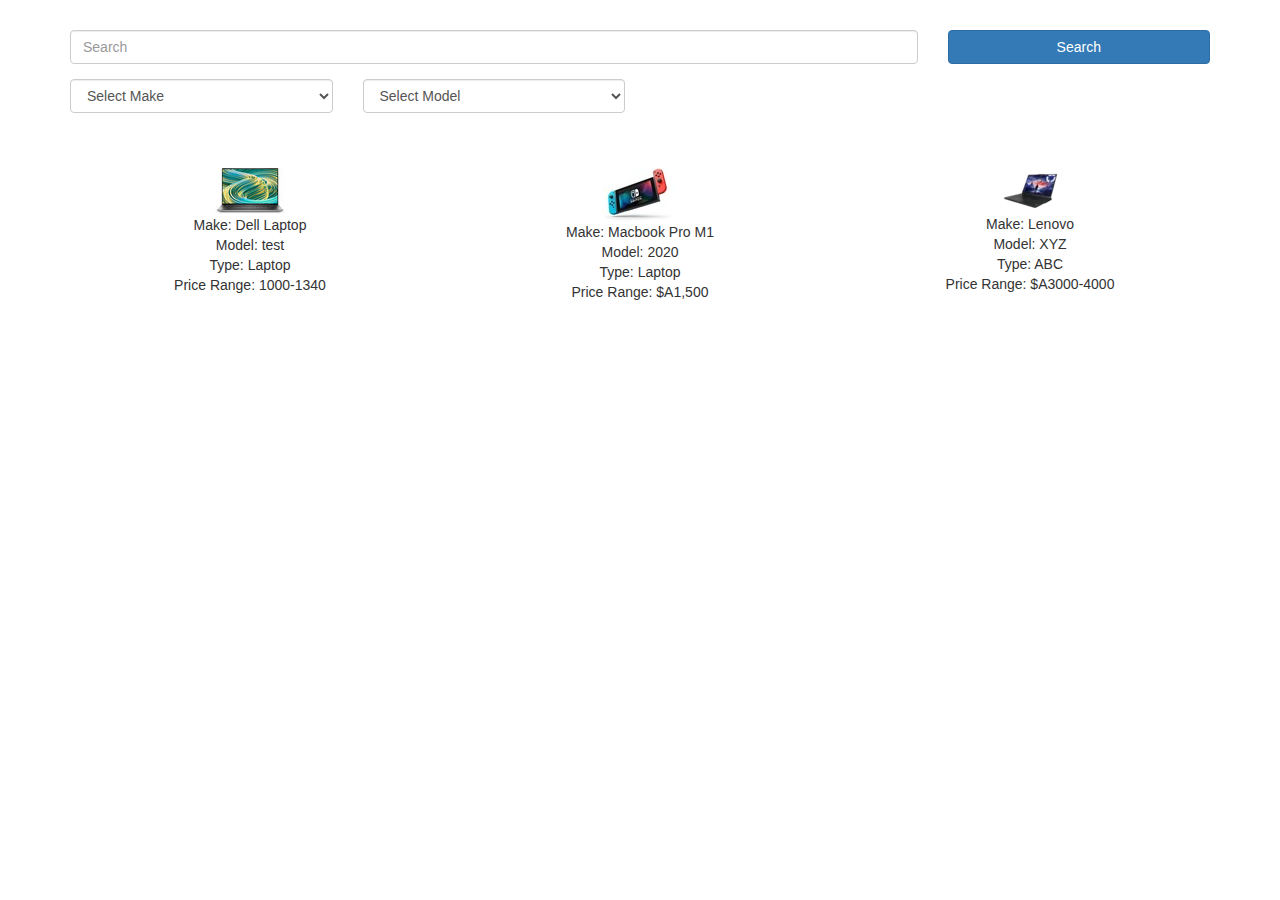
<file: index.html>
<!DOCTYPE html>
<html lang="en">
<head>
    <meta charset="UTF-8">
    <meta http-equiv="X-UA-Compatible" content="IE=edge">
    <meta name="viewport" content="width=device-width, initial-scale=1.0">
    <link rel="stylesheet" href="https://maxcdn.bootstrapcdn.com/bootstrap/3.3.6/css/bootstrap.min.css">
    <title>Document</title>
</head>
<body>
    <div class="container" style="margin-top: 30px;">
        <div class="row" id="search">
            <form id="search-form" action="" method="POST" enctype="multipart/form-data">
                <div class="form-group col-xs-9">
                    <input class="form-control" type="text" placeholder="Search" />
                </div>
                <div class="form-group col-xs-3">
                   <a href="detail.html" class="btn btn-block btn-primary"> Search </a>
                </div>
            </form>
        </div>
        <div class="row" id="filter">
            <form>
                <div class="form-group col-sm-3 col-xs-6">
                    <select data-filter="make" class="filter-make filter form-control">
                        <option value="">Select Make</option>
                        <option value="">Show All</option>
                    </select>
                </div>
                <div class="form-group col-sm-3 col-xs-6">
                    <select data-filter="model" class="filter-model filter form-control">
                        <option value="">Select Model</option>
                        <option value="">Show All</option>
                    </select>
                </div>
            </form>
        </div> <br><br>
        <div class="row" id="products">
            
        </div>
    </div>
</body>
<script src="https://cdnjs.cloudflare.com/ajax/libs/jquery/2.2.2/jquery.min.js"></script>
<script src="https://maxcdn.bootstrapcdn.com/bootstrap/3.3.6/js/bootstrap.min.js"></script>
<script src="js/search.js"></script>
</html>
</file>
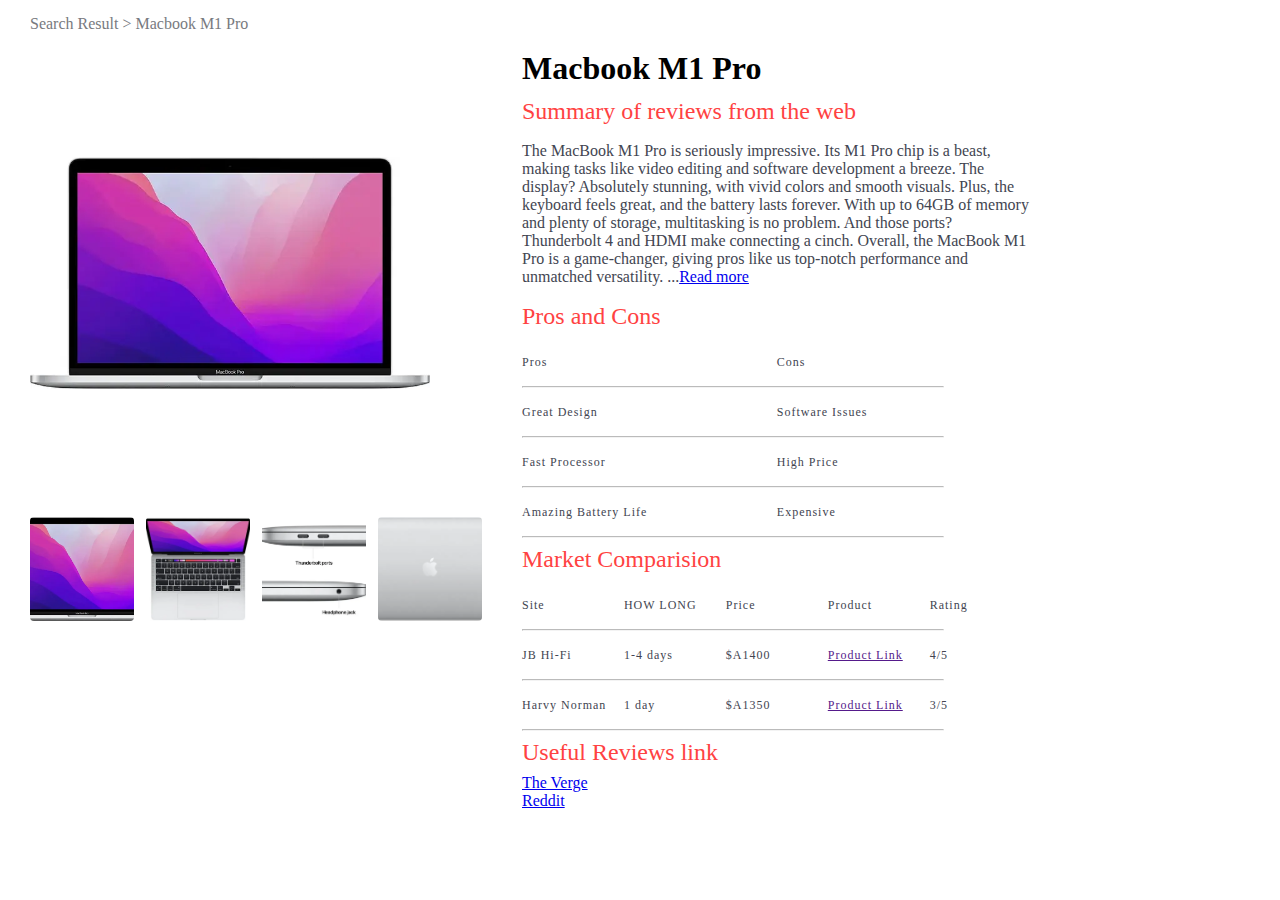
<file: detail.html>
<!DOCTYPE html>
<html lang="en">
<head>
    <meta charset="UTF-8">
    <meta name="viewport" content="width=device-width, initial-scale=1.0">
    <title>Product Description</title>
    <!-- css -->
    <link rel="stylesheet" href="css/styles.css">
</head>
<body>
    <div class="pagination">
        <p>Search Result > Macbook M1 Pro</p>
    </div>
    <!-- product section -->
    <section class="product-container">
        <!-- left side -->
        <div class="img-card">
            <img src="img/SIL-image-0.webp" alt="" id="featured-image">
            <!-- small img -->
            <div class="small-Card">
                <img src="img/SIL-image-0.webp" alt="" class="small-Img">
                <img src="img/SIL-image-1.webp" alt="" class="small-Img">
                <img src="img/SIL-image-2.webp" alt="" class="small-Img">
                <img src="img/SIL-image-3.webp" alt="" class="small-Img">
            </div>
        </div>
        <!-- Right side -->
        <div class="product-info">
            <h3>Macbook M1 Pro</h3>
            <h5>Summary of reviews from the web </h5>
            <p>The MacBook M1 Pro is seriously impressive. Its M1 Pro chip is a beast, making tasks like video editing and software development a breeze. The display? Absolutely stunning, with vivid colors and smooth visuals. Plus, the keyboard feels great, and the battery lasts forever. With up to 64GB of memory and plenty of storage, multitasking is no problem. And those ports? Thunderbolt 4 and HDMI make connecting a cinch. Overall, the MacBook M1 Pro is a game-changer, giving pros like us top-notch performance and unmatched versatility.
            ...<a href="reference.html">Read more</a>
            </p>

            <!-- <div class="quantity">
                <input type="number" value="1" min="1">
                <button>Add to Cart</button>
            </div> -->

            <div>
                <h5>Pros and Cons</h5>
                <div class="delivery">
                    <p>Pros</p> <p>Cons</p> 
                </div>
                <hr>
                <div class="delivery">
                    <p>Great Design</p> 
                    <p>Software Issues</p> 
                </div>
                <hr>
                <div class="delivery">
                    <p>Fast Processor</p> 
                    <p>High Price</p> 
                </div>
                <hr>
                <div class="delivery">
                    <p>Amazing Battery Life</p> 
                    <p>Expensive</p> 
                </div>
                <hr>
            </div>

            <div>
                <h5>Market Comparision</h5>
                <div class="delivery">
                    <p>Site</p> <p>HOW LONG</p> <p>Price</p> <p>Product</p> <p>Rating</p>
                </div>
                <hr>
                <div class="delivery">
                    <p>JB Hi-Fi</p> 
                    <p>1-4  days</p> 
                    <p>$A1400</p>
                    <p><a href="">Product Link</a></p>
                    <p>4/5</p>
                </div>
                <hr>
                <div class="delivery">
                    <p>Harvy Norman</p> 
                    <p>1 day</p> 
                    <p>$A1350</p>
                    <p><a href="">Product Link</a></p>
                    <p>3/5</p>
                </div>
                <hr>
            </div>
            <div>
                <h5>Useful Reviews link</h5>
                <a href="https://shorturl.at/uAG04">The Verge</a><br>
                <a href="https://shorturl.at/iWX58">Reddit</a>
            </div>
        </div>
    </section>

    <!-- script tags -->
    <script src="js/cart.js"></script>
</body>
</html>
</file>
<file: css/styles.css>
* {
  box-sizing: border-box;
  margin: 0;
  padding: 0;
}
body {
  max-width: 1280px;
  margin: 0 auto;
  padding: 0 30px;
}

header {
  margin-bottom: 20px;
}

.product-container {
  display: flex;
  justify-content: start;
  align-items: start;
  gap: 40px;
}

/* .img-card{
    width: 40%;
} */

.img-card img {
  width: 100%;
  flex-shrink: 0;
  border-radius: 4px;
  height: 520px;
  object-fit: cover;
}

.small-Card {
  display: flex;
  justify-content: start;
  align-items: center;
  margin-top: 15px;
  gap: 12px;
}

.small-Card img {
  width: 104px;
  height: 104px;
  border-radius: 4px;
  cursor: pointer;
}

.small-Card img:active {
  border: 1px solid #17696a;
}

.sm-card {
  border: 2px solid darkred;
}

.product-info{
  width: 60%;
}
.product-info h3 {
  font-size: 32px;
  font-family: Lato;
  font-weight: 600;
  line-height: 130%;
}

.product-info h5 {
  font-size: 24px;
  font-family: Lato;
  font-weight: 500;
  line-height: 130%;
  color: #ff4242;
  margin: 6px 0;
}

.product-info del {
  color: #a9a9a9;
}

.product-info p {
  color: #424551;
  margin: 15px 0;
  width: 70%;
}

.sizes p {
  font-size: 22px;
  color: black;
}

.size-option {
  width: 200px;
  height: 30px;
  margin-bottom: 15px;
  padding: 5px;
}

.quantity input {
  width: 51px;
  height: 33px;
  margin-bottom: 15px;
  padding: 6px;
}

button {
  background: #17696a;
  border-radius: 4px;
  padding: 10px 37px;
  border: none;
  color: white;
  font-weight: 600;
}

button:hover {
  background: #ff4242;
  transition: ease-in 0.4s;
}

.delivery {
  display: flex;
  justify-content: space-between;
  align-items: center;
  width: 70%;
  color: #787a80;
  font-size: 12px;
  font-family: Lato;
  line-height: 150%;
  letter-spacing: 1px;
}

hr {
  color: #787a80;
  width: 58%;
  opacity: 0.67;
}

.pagination {
    color: #787a80;
    margin: 15px 0;
    cursor: pointer;
}

#featured-image{
    width: 400px;
    height: 450px;
    object-fit: contain;
  
}
@media screen and (max-width: 576px) {
  .product-container{
    flex-direction: column;
  }
  .small-Card img{
    width: 80px;
  }
  .product-info{
    width: 100%;
  }
  .product-info p{
    width: 100%;
  }

  .delivery{
    width: 100%;
  }

  hr{
    width: 100%;
  }
}
</file>
